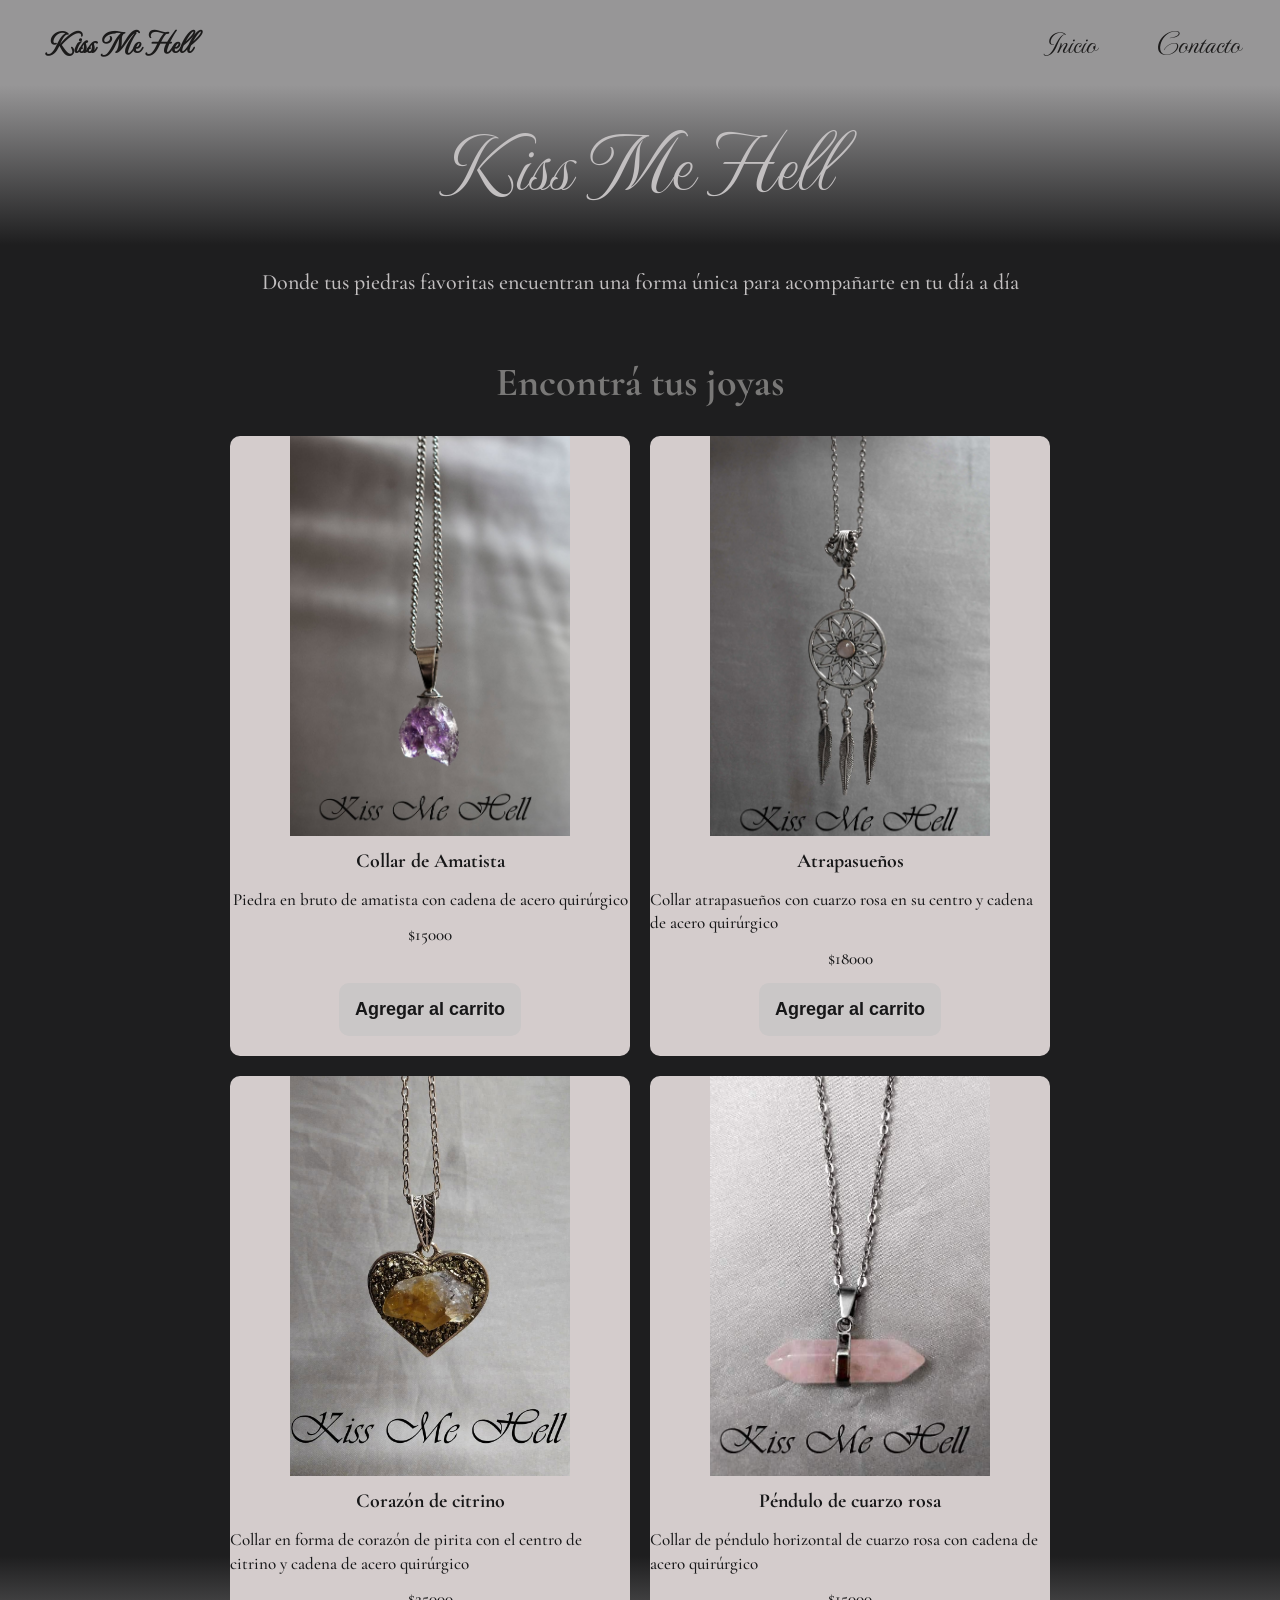
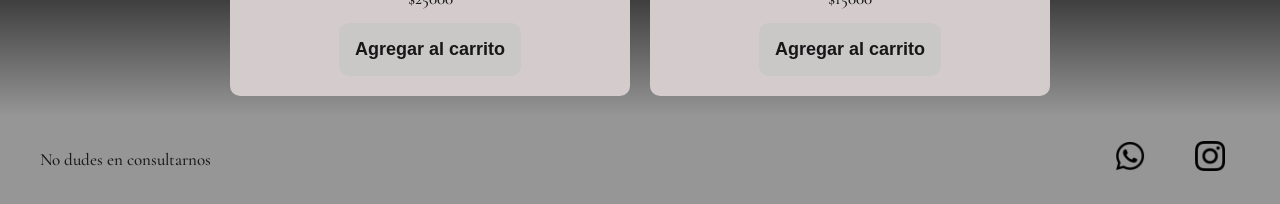
<file: index.html>
<!DOCTYPE html>
<html lang="en">
<head>
    <meta charset="UTF-8">
    <meta name="viewport" content="width=device-width, initial-scale=1.0">
    <link rel="preconnect" href="https://fonts.googleapis.com">
<link rel="preconnect" href="https://fonts.gstatic.com" crossorigin>
<link href="https://fonts.googleapis.com/css2?family=MonteCarlo&family=Tangerine&display=swap" rel="stylesheet">
<link href="https://fonts.googleapis.com/css2?family=Cormorant+Garamond:ital,wght@0,300..700;1,300..700&display=swap" rel="stylesheet">

<link rel="stylesheet" href="./css/styles.css" />

    <title>Kiss Me Hell</title>

</head>
<body>
    <header>
      <div class="div-logo"><a class="logo" href="./index.html">Kiss Me Hell</a></div>

      <nav class="header-nav">
        <ul>
          <li><a href="./index.html">Inicio</a></li>
          <li><a href="./pages/contacto.html">Contacto</a></li>
        </ul>
      </nav>
    </header>
    <main>
      <section class="inicio">
        <h1>Kiss Me Hell</h1>
        <p class="parrafo">
          Donde tus piedras favoritas encuentran una forma única para acompañarte en tu día a día
        </p>
      </section>

      <section>
        <h2 class="titulo-productos text-secondary">Encontrá tus joyas</h2>
        <div class="contenedor-tarjetas">
          <article class="card text-dark">
            <img src="./img/amatista.jpg" alt="collar de piedra amatista" />
            <h3>Collar de Amatista</h3>
            <p>Piedra en bruto de amatista con cadena de acero quirúrgico</p>
            <p>$15000</p>
            <button class="btn bg-secondary text-dark">
              Agregar al carrito
            </button>
          </article>

          <article class="card text-dark">
            <img src="./img/atrapasueños cuarzo.jpg" alt="Collar atrapasuenos con cuarzo rosa " />
            <h3>Atrapasueños</h3>
            <p>Collar atrapasueños con cuarzo rosa en su centro y cadena de acero quirúrgico</p>
            <p>$18000</p>
            <button class="btn bg-secondary text-dark">
              Agregar al carrito
            </button>
          </article>

          <article class="card text-dark">
            <img src="./img/corazon citrino.jpg" alt="collar de pirita con citrino en el centro" />
            <h3>Corazón de citrino</h3>
            <p>Collar en forma de corazón de pirita con el centro de citrino y cadena de acero quirúrgico</p>
            <p>$25000</p>
            <button class="btn bg-secondary text-dark">
              Agregar al carrito
            </button>
          </article>

          <article class="card text-dark">
            <img src="./img/cuarzo rosa.jpg" alt="collar de cuarzo rosa" />
            <h3>Péndulo de cuarzo rosa</h3>
            <p>Collar de péndulo horizontal de cuarzo rosa con cadena de acero quirúrgico</p>
            <p>$15000</p>
            <button class="btn bg-secondary text-dark">
              Agregar al carrito
            </button>
          </article>
        </div>
      </section>
    </main>
    <footer>
      <p>No dudes en consultarnos</p>
      <nav>
        <ul class="footer-list">
          <li>
            <img src="./img/whatsapp.png" alt="logo-whatsapp" /></li>
          <li>
          <a href="https://www.instagram.com/kissmehell.accs" target="_blank" rel="noopener">
            <img src="./img/instagram.png" alt="logo instagram" />
          </a>
        </li>
        </ul>
      </nav>
    </footer>
  </body>
</html>
</file>
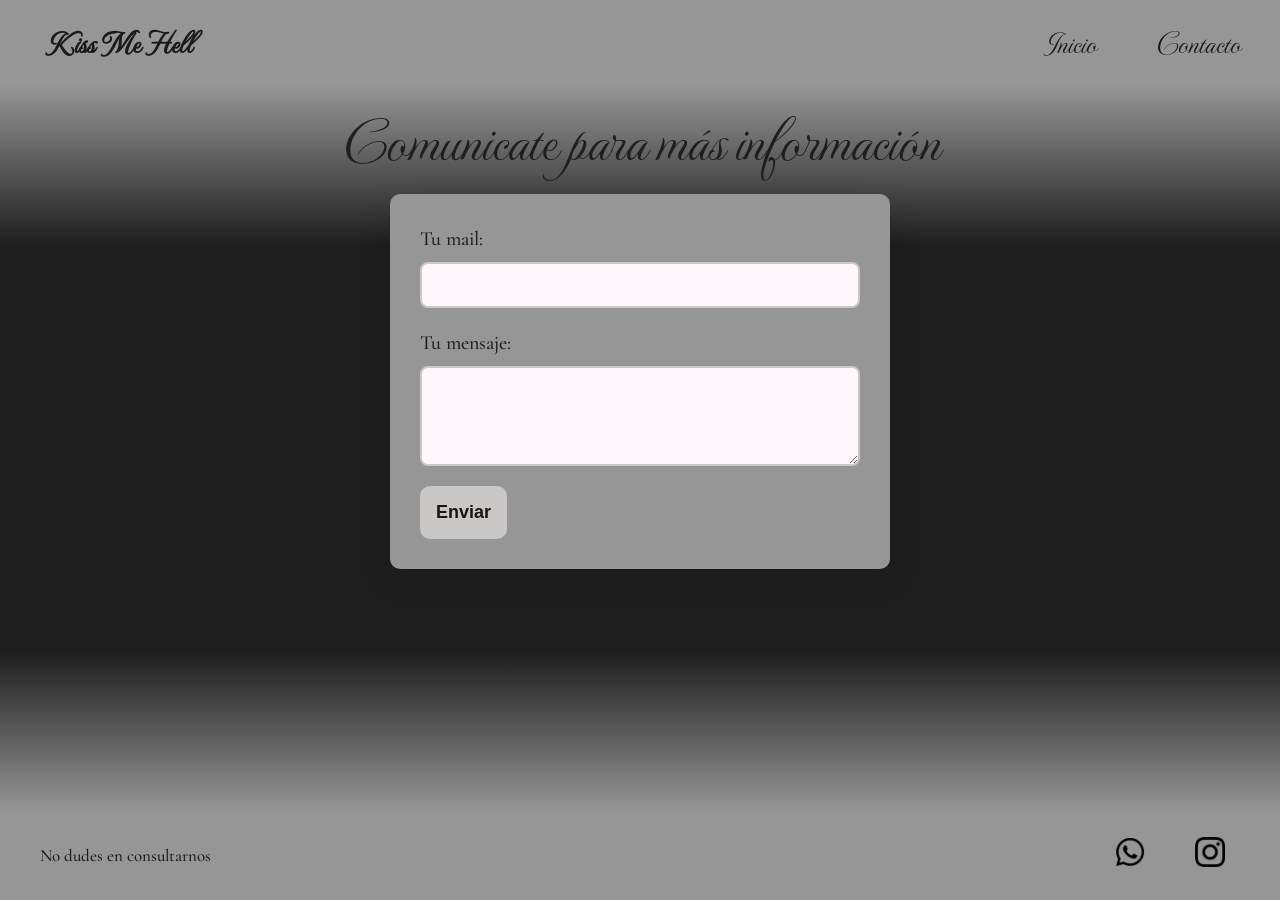
<file: pages/contacto.html>
<!doctype html>
<html lang="en">
  <head>
    <meta charset="UTF-8" />
    <meta name="viewport" content="width=device-width, initial-scale=1.0" />
 <link rel="preconnect" href="https://fonts.googleapis.com">
<link rel="preconnect" href="https://fonts.gstatic.com" crossorigin>
<link href="https://fonts.googleapis.com/css2?family=MonteCarlo&family=Tangerine&display=swap" rel="stylesheet">
<link href="https://fonts.googleapis.com/css2?family=Cormorant+Garamond:ital,wght@0,300..700;1,300..700&display=swap" rel="stylesheet">
    <link rel="stylesheet" href="../css/styles.css" />
    
    <title>Contacto</title>
  </head>
  <body>
    <header>
<div class="div-logo"><a class="logo" href="../index.html">Kiss Me Hell</a></div>
      <nav class="header-nav">
        <ul>
          <li><a href="../index.html">Inicio</a></li>
          <li><a href="./contacto.html">Contacto</a></li>
        </ul>
      </nav>
    </header>
    <main>
      <section class="contacto">
        <h1 class="titulo-contacto text-secondary">Comunicate para más información</h1>
        <form class="form-contacto" action="" method="POST">
          <div class="grupo-input">
            <label for="email"> Tu mail: </label>
            <input id="email" type="email" name="email" />
          </div>

          <div class="grupo-input">
            <label for="mensaje"> Tu mensaje: </label>
            <textarea id="mensaje" name="message"></textarea>
          </div>
          <!-- your other form fields go here -->
          <button class="btn bg-secondary text-dark" type="submit">Enviar</button>
        </form>
      </section>
    </main>
    <footer>
            <p>No dudes en consultarnos</p>
      <nav>
        <ul class="footer-list">
          <li>
            <img src="../img/whatsapp.png" alt="logo whatsapp" />
          </li>
          <li>
          <a href="https://www.instagram.com/kissmehell.accs" target="_blank" rel="noopener">
            <img src="../img/instagram.png" alt="logo instagram" />
             </a>
        </li>
        </ul>
      </nav>
    </footer>
  </body>
</html>
</file>
<file: css/styles.css>
* {
  margin: 0;
  padding: 0;
  box-sizing: border-box;
}

html {
  font-size: 62.5%;
}

body {
  font-family: "Cormorant Garamond", serif;
  font-size: 1.8rem;
  font-weight: 500;
  line-height: 1.5;
  background-color: #1e1e1f;
  color: #c2bfc0;

  display: flex;
  flex-direction: column;
  min-height: 100vh;
}

main {
  width: 100%;
  padding: 0 10% 2rem;

  flex: 1;

  display: flex;
  flex-direction: column;
  align-items: center;

  background: linear-gradient(
    to bottom,
    #979697 0,
    #1e1e1f 16rem,
    #1e1e1f calc(100% - 16rem),
    #979697 100%
  );
}

h1 {
  font-family: "MonteCarlo", cursive;
  font-size: 8rem;
  font-weight: 400;
  line-height: 1.15;
  margin: 3rem 0;
}

h2 {
  font-size: 4rem;
  font-weight: 700;
  line-height: 1.2;
  text-align: center;
  margin: 3rem 0;
}

.btn {
  border: none;
  font-size: 1.8rem;
  font-weight: bold;
  padding: 1.6rem;
  border-radius: 1rem;
  cursor: pointer;
  transition: background-color 0.3s, transform 0.2s;
}

.btn:hover {
  background-color: #fff;
  transform: scale(1.04);
}

header,
footer {
  background: #979697;
  color: #1b1a1a;
  width: 100%;

  display: flex;
  justify-content: space-between;
  align-items: center;
}

footer {
  padding: 1rem 4rem;
}

.div-logo {
  margin-left: 3rem;
  font-weight: bold;
}

.logo,
.header-nav a {
  font-family: "MonteCarlo", cursive;
  text-decoration: none;
  font-size: 3rem;
  color: inherit;
  display: inline-block;
  padding: 2rem;
}

.header-nav {
  margin-right: 2rem;
}

.header-nav ul,
footer .footer-list {
  list-style: none;
  display: flex;
  gap: 2rem;
}

.footer-list li {
  padding: 1rem;

}

.footer-list img {
  width: 4rem;
  padding: 0.5rem;
}

/* -------------------------------------------------------------------------- */
/*                                   COLORES                                  */
/* -------------------------------------------------------------------------- */
.bg-primary {
  background-color: #a2a0a5;
}

.bg-secondary {
  background-color: #cac7c7;
}

.text-light {
  color: #ffffff;
}

.text-dark {
  color: #171718;
}

.text-secondary {
  color: #797877;
}

/* -------------------------------------------------------------------------- */
/*                                    HOME                                    */
/* -------------------------------------------------------------------------- */
.inicio {
  display: flex;
  justify-content: center;
  align-items: center;
  flex-wrap: wrap;
}

.inicio h1 {
  width: 100%;
  text-align: center;
}

.parrafo {
  width: 80%;
  text-align: center;
  font-size: 2.2rem;
  padding: 3rem;
}

.contenedor-tarjetas {
  display: flex;
  justify-content: center;
  gap: 2rem;

  flex-wrap: wrap;
}

.card {
  background-color: #d4cccc;
  width: 40rem;
  border-radius: 1rem;
  overflow: hidden;

  display: flex;
  flex-direction: column;
  align-items: center;
  gap: 1.2rem;
  padding-bottom: 2rem;
}

.card img {
  width: 70%;
  height: 40rem;
  object-fit: cover;
}

.card, p {
  font-size: 1.7rem;
  line-height: 1.4;
  align-items: center;
}

.card .btn {
  margin-top: auto;
}

/* -------------------------------------------------------------------------- */
/*                                  CONTACTO                                  */
/* -------------------------------------------------------------------------- */
.contacto {
  width: 100%;
  display: flex;
  flex-direction: column;
  align-items: center;
}

.titulo-contacto {
  font-size: 6rem;
  font-weight: 400;
  line-height: 1.15;
  margin: 2rem 0;
  color: #1e1e1f;

}

.form-contacto {
  background-color: #979697;
  color: #1e1e1f;

  width: 100%;
  max-width: 50rem;

  font-size: 2rem;
  padding: 3rem;
  border-radius: 1rem;

  box-shadow: 0 10px 30px rgba(0, 0, 0, 0.15);
}

.grupo-input {
  display: flex;
  flex-direction: column;
  gap: 0.8rem;
  margin-bottom: 2rem;
}

.grupo-input input,
.grupo-input textarea {
  width: 100%;
  padding: 1.2rem;
  font-size: 1.6rem;

  color: #1e1e1f;
  background-color: #fff7fb;

  border: 2px solid #cac7c7;
  border-radius: 0.8rem;

  outline: none;
}

.grupo-input textarea {
  min-height: 10rem;
  resize: vertical;
}

/* -------------------------------------------------------------------------- */
/*                                MEDIA QUERIES                               */
/* -------------------------------------------------------------------------- */
@media (max-width: 600px) {
  header,
  footer {
    flex-direction: column;
  }

  .header-nav,
  .div-logo {
    margin: 0;
  }
}
</file>
